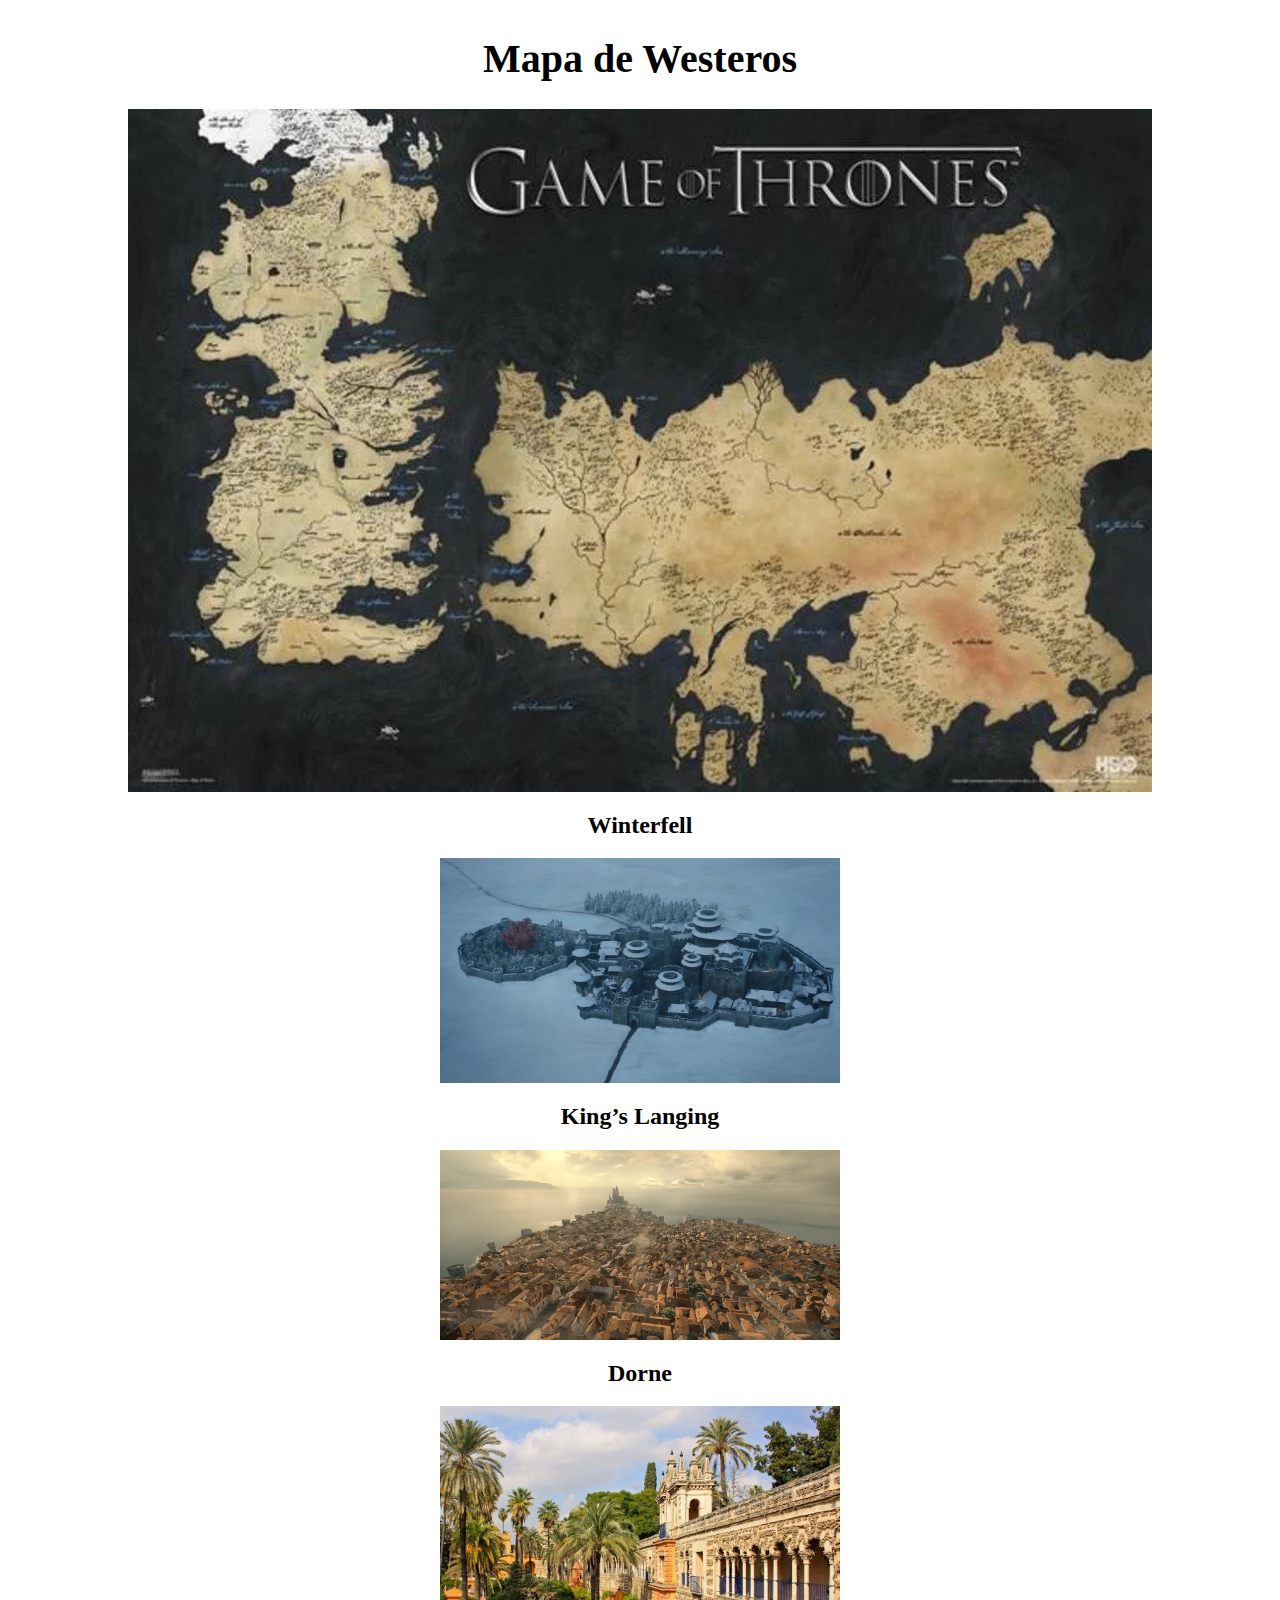
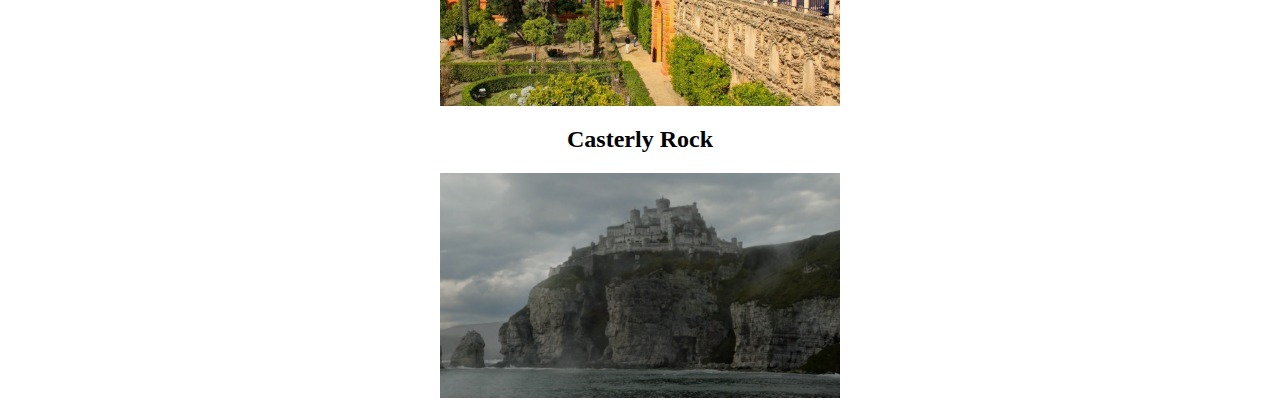
<file: mapa_westeros.html>
<!DOCTYPE html>
<html lang="en">
<head>
    <meta charset="UTF-8">
    <meta name="viewport" content="width=device-width, initial-scale=1.0">
    <title>Document</title>
</head>
<body>
    <section>
        <div style="display: flex; flex-direction: column;align-items: center;">
            <h1 style="font-size: 40px;">Mapa de Westeros</h1>
            <img style="" src="assets/img/world map.webp" alt="Mapa do mundo">
        </div>
        <div style="display: flex; flex-direction: column;align-items: center;">
            <h2 style="">Winterfell</h2>
            <img style="width: 400px;" src="assets/img/winterfell.webp" alt="Mapa do mundo">
        </div>
        <div style="display: flex; flex-direction: column;align-items: center;">
            <h2 style="">King’s Langing</h2>
            <img style="width: 400px;" src="assets/img/King's_Landing.webp" alt="Mapa do mundo">
        </div>
        <div style="display: flex; flex-direction: column;align-items: center;">
            <h2 style="">Dorne</h2>
            <img style="width: 400px;" src="assets/img/Dorne.jpg" alt="Mapa do mundo">
        </div>
        <div style="display: flex; flex-direction: column;align-items: center;">
            <h2 style="">Casterly Rock</h2>
            <img style="width: 400px;" src="assets/img/Casterly-rock.webp" alt="Mapa do mundo">
        </div>
    </section>
</body>
</html>
</file>
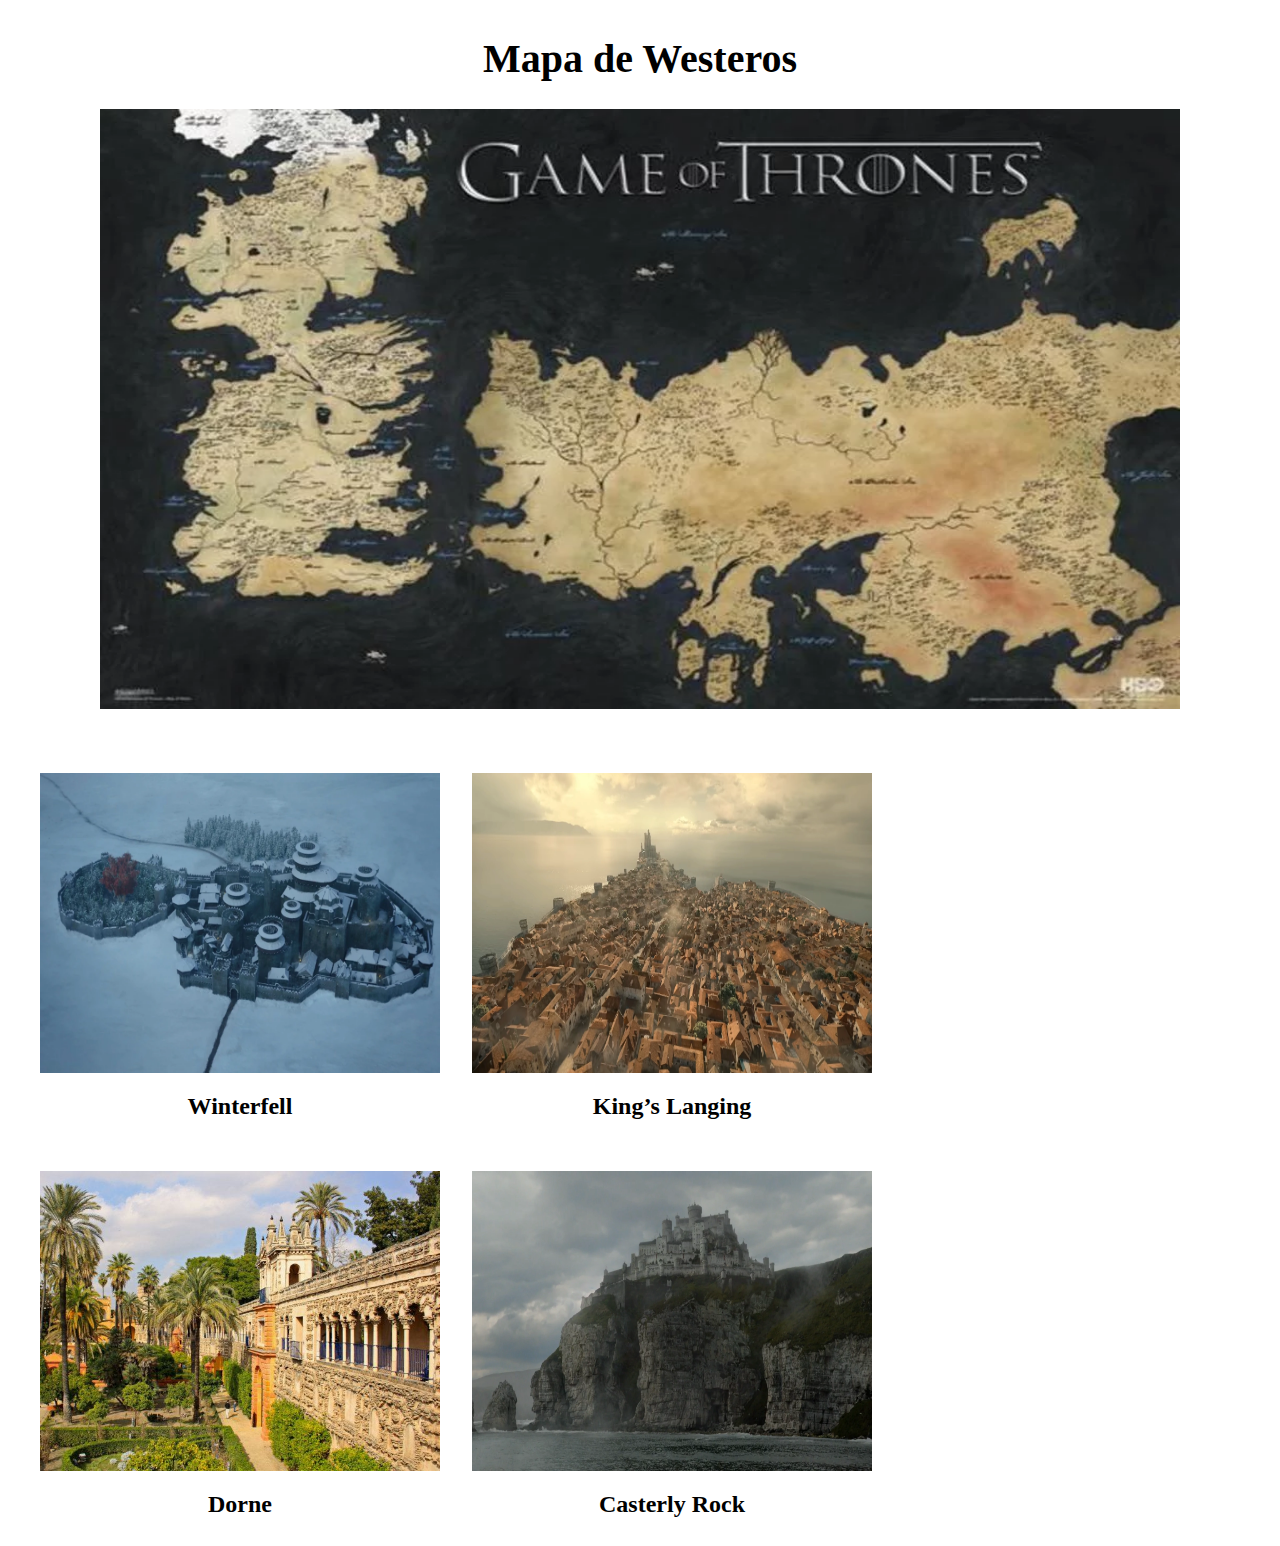
<file: pages/mapa_westeros.html>
<!DOCTYPE html>
<html lang="en">
<head>
    <meta charset="UTF-8">
    <meta name="viewport" content="width=device-width, initial-scale=1.0">
    <title>Mapa do Mundo</title>
</head>
<body>
    <section style="display: flex; flex-direction: column;align-items: center; margin-inline: 2rem;">

        <div style="display: flex; flex-direction: column;align-items: center; margin-bottom: 4rem;">
            <h1 style="font-size: 40px;">Mapa de Westeros</h1>
            <img style="width: 1080px; height: 600px;" src="/assets/img/world map.webp" alt="Mapa do mundo">
        </div>

        <div style="display: flex; flex-wrap: wrap; gap: 2rem; ">

            <div style="display: flex; flex-direction: column;align-items: center;">
                <img style="width: 400px;height: 300px;" src="/assets/img/winterfell.webp" alt="Foto de Winterfell">
                <h2>Winterfell</h2>
            </div>
            <div style="display: flex; flex-direction: column;align-items: center;">
                <img style="width: 400px;height: 300px;" src="/assets/img/King's_Landing.webp" alt="Foto de Kings Langing">
                <h2>King’s Langing</h2>
            </div>
            <div style="display: flex; flex-direction: column;align-items: center;">
                <img style="width: 400px;height: 300px;" src="/assets/img/Dorne.jpg" alt="Foto de Dorne">
                <h2>Dorne</h2>
            </div>
            <div style="display: flex; flex-direction: column;align-items: center;">
                <img style="width: 400px;height: 300px;" src="/assets/img/Casterly-rock.webp" alt="Foto de Casterly Rock">
                <h2>Casterly Rock</h2>
            </div>

        </div>
    </section>
</body>
</html>
</file>
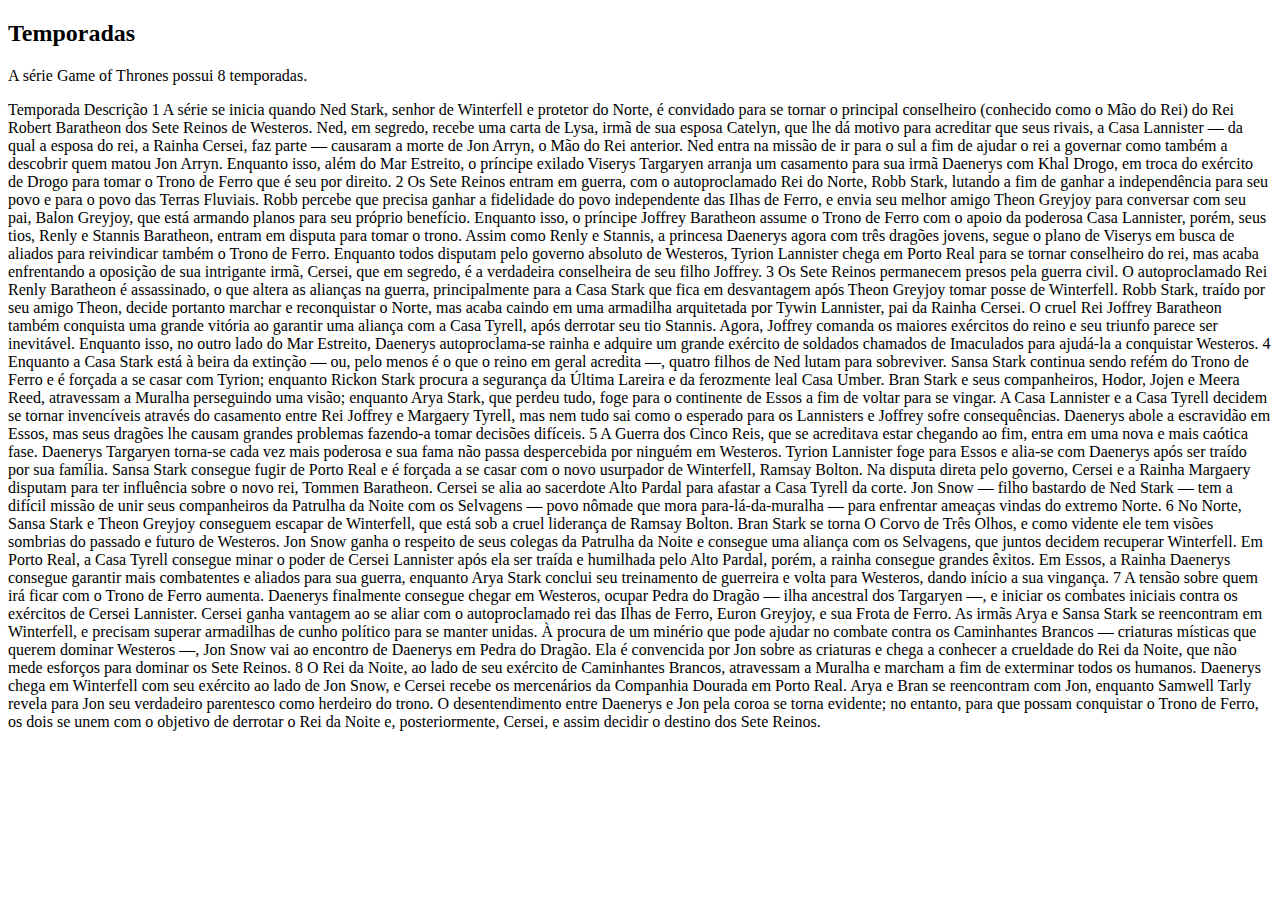
<file: pages/page-seasons.html>
<!DOCTYPE html>
<html lang="en">
<head>
	<meta charset="UTF-8">
	<meta name="viewport" content="width=device-width, initial-scale=1.0">
	<title>Temporadas</title>
</head>
<body>
	<h2>Temporadas</h2>
	<p>A série Game of Thrones possui 8 temporadas.</p>

	<thead>
		<tr>
			<th>Temporada</th>
			<th>Descrição</th>
		</tr>
	</thead>
	<tbody>
		<tr>
			<td>1</td>
			<td>A série se inicia quando Ned Stark, senhor de Winterfell e protetor do Norte, é convidado para se tornar o principal conselheiro (conhecido como o Mão do Rei) do Rei Robert Baratheon dos Sete Reinos de Westeros. Ned, em segredo, recebe uma carta de Lysa, irmã de sua esposa Catelyn, que lhe dá motivo para acreditar que seus rivais, a Casa Lannister — da qual a esposa do rei, a Rainha Cersei, faz parte — causaram a morte de Jon Arryn, o Mão do Rei anterior. Ned entra na missão de ir para o sul a fim de ajudar o rei a governar como também a descobrir quem matou Jon Arryn. Enquanto isso, além do Mar Estreito, o príncipe exilado Viserys Targaryen arranja um casamento para sua irmã Daenerys com Khal Drogo, em troca do exército de Drogo para tomar o Trono de Ferro que é seu por direito.</td>
		</tr>
		<tr>
			<td>2</td>
			<td>Os Sete Reinos entram em guerra, com o autoproclamado Rei do Norte, Robb Stark, lutando a fim de ganhar a independência para seu povo e para o povo das Terras Fluviais. Robb percebe que precisa ganhar a fidelidade do povo independente das Ilhas de Ferro, e envia seu melhor amigo Theon Greyjoy para conversar com seu pai, Balon Greyjoy, que está armando planos para seu próprio benefício. Enquanto isso, o príncipe Joffrey Baratheon assume o Trono de Ferro com o apoio da poderosa Casa Lannister, porém, seus tios, Renly e Stannis Baratheon, entram em disputa para tomar o trono. Assim como Renly e Stannis, a princesa Daenerys agora com três dragões jovens, segue o plano de Viserys em busca de aliados para reivindicar também o Trono de Ferro. Enquanto todos disputam pelo governo absoluto de Westeros, Tyrion Lannister chega em Porto Real para se tornar conselheiro do rei, mas acaba enfrentando a oposição de sua intrigante irmã, Cersei, que em segredo, é a verdadeira conselheira de seu filho Joffrey.</td>
		</tr>
		<tr>
			<td>3</td>
			<td>Os Sete Reinos permanecem presos pela guerra civil. O autoproclamado Rei Renly Baratheon é assassinado, o que altera as alianças na guerra, principalmente para a Casa Stark que fica em desvantagem após Theon Greyjoy tomar posse de Winterfell. Robb Stark, traído por seu amigo Theon, decide portanto marchar e reconquistar o Norte, mas acaba caindo em uma armadilha arquitetada por Tywin Lannister, pai da Rainha Cersei. O cruel Rei Joffrey Baratheon também conquista uma grande vitória ao garantir uma aliança com a Casa Tyrell, após derrotar seu tio Stannis. Agora, Joffrey comanda os maiores exércitos do reino e seu triunfo parece ser inevitável. Enquanto isso, no outro lado do Mar Estreito, Daenerys autoproclama-se rainha e adquire um grande exército de soldados chamados de Imaculados para ajudá-la a conquistar Westeros.</td>
		</tr>
        <tr>
			<td>4</td>
			<td>Enquanto a Casa Stark está à beira da extinção — ou, pelo menos é o que o reino em geral acredita —, quatro filhos de Ned lutam para sobreviver. Sansa Stark continua sendo refém do Trono de Ferro e é forçada a se casar com Tyrion; enquanto Rickon Stark procura a segurança da Última Lareira e da ferozmente leal Casa Umber. Bran Stark e seus companheiros, Hodor, Jojen e Meera Reed, atravessam a Muralha perseguindo uma visão; enquanto Arya Stark, que perdeu tudo, foge para o continente de Essos a fim de voltar para se vingar. A Casa Lannister e a Casa Tyrell decidem se tornar invencíveis através do casamento entre Rei Joffrey e Margaery Tyrell, mas nem tudo sai como o esperado para os Lannisters e Joffrey sofre consequências. Daenerys abole a escravidão em Essos, mas seus dragões lhe causam grandes problemas fazendo-a tomar decisões difíceis.</td>
		</tr>
		<tr>
			<td>5</td>
			<td>A Guerra dos Cinco Reis, que se acreditava estar chegando ao fim, entra em uma nova e mais caótica fase. Daenerys Targaryen torna-se cada vez mais poderosa e sua fama não passa despercebida por ninguém em Westeros. Tyrion Lannister foge para Essos e alia-se com Daenerys após ser traído por sua família. Sansa Stark consegue fugir de Porto Real e é forçada a se casar com o novo usurpador de Winterfell, Ramsay Bolton. Na disputa direta pelo governo, Cersei e a Rainha Margaery disputam para ter influência sobre o novo rei, Tommen Baratheon. Cersei se alia ao sacerdote Alto Pardal para afastar a Casa Tyrell da corte. Jon Snow — filho bastardo de Ned Stark — tem a difícil missão de unir seus companheiros da Patrulha da Noite com os Selvagens — povo nômade que mora para-lá-da-muralha — para enfrentar ameaças vindas do extremo Norte.</td>
		</tr>
		<tr>
			<td>6</td>
			<td>No Norte, Sansa Stark e Theon Greyjoy conseguem escapar de Winterfell, que está sob a cruel liderança de Ramsay Bolton. Bran Stark se torna O Corvo de Três Olhos, e como vidente ele tem visões sombrias do passado e futuro de Westeros. Jon Snow ganha o respeito de seus colegas da Patrulha da Noite e consegue uma aliança com os Selvagens, que juntos decidem recuperar Winterfell. Em Porto Real, a Casa Tyrell consegue minar o poder de Cersei Lannister após ela ser traída e humilhada pelo Alto Pardal, porém, a rainha consegue grandes êxitos. Em Essos, a Rainha Daenerys consegue garantir mais combatentes e aliados para sua guerra, enquanto Arya Stark conclui seu treinamento de guerreira e volta para Westeros, dando início a sua vingança.</td>
		</tr>
		<tr>
			<td>7</td>
			<td>A tensão sobre quem irá ficar com o Trono de Ferro aumenta. Daenerys finalmente consegue chegar em Westeros, ocupar Pedra do Dragão — ilha ancestral dos Targaryen —, e iniciar os combates iniciais contra os exércitos de Cersei Lannister. Cersei ganha vantagem ao se aliar com o autoproclamado rei das Ilhas de Ferro, Euron Greyjoy, e sua Frota de Ferro. As irmãs Arya e Sansa Stark se reencontram em Winterfell, e precisam superar armadilhas de cunho político para se manter unidas. À procura de um minério que pode ajudar no combate contra os Caminhantes Brancos — criaturas místicas que querem dominar Westeros —, Jon Snow vai ao encontro de Daenerys em Pedra do Dragão. Ela é convencida por Jon sobre as criaturas e chega a conhecer a crueldade do Rei da Noite, que não mede esforços para dominar os Sete Reinos.</td>
		</tr>
		<tr>
			<td>8</td>
			<td>O Rei da Noite, ao lado de seu exército de Caminhantes Brancos, atravessam a Muralha e marcham a fim de exterminar todos os humanos. Daenerys chega em Winterfell com seu exército ao lado de Jon Snow, e Cersei recebe os mercenários da Companhia Dourada em Porto Real. Arya e Bran se reencontram com Jon, enquanto Samwell Tarly revela para Jon seu verdadeiro parentesco como herdeiro do trono. O desentendimento entre Daenerys e Jon pela coroa se torna evidente; no entanto, para que possam conquistar o Trono de Ferro, os dois se unem com o objetivo de derrotar o Rei da Noite e, posteriormente, Cersei, e assim decidir o destino dos Sete Reinos.</td>
		</tr>
	</tbody>
</body>
</html>
</file>
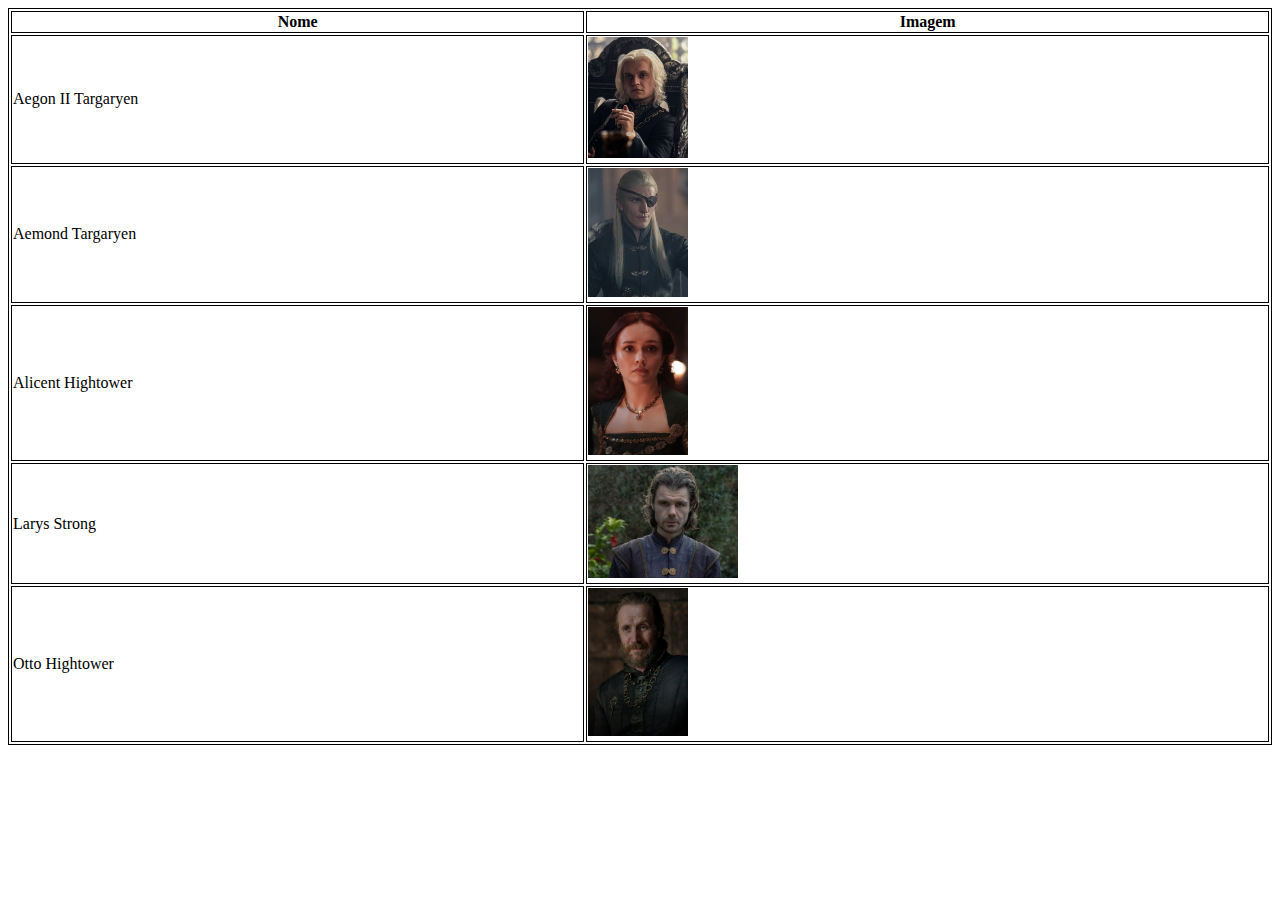
<file: pages/tabela_dos_viloes_house_of_dragons.html>
<!DOCTYPE html>
<html lang="en">
<head>
    <meta charset="UTF-8">
    <meta name="viewport" content="width=device-width, initial-scale=1.0">
    <title>Document</title>
    <style>
        table, th, td {
          border:1px solid black;
        }
        </style>
</head>
<body>
    <table style="width:100%">
        <tr>
          <th>Nome</th>
          <th>Imagem</th>
        </tr>
        <tr>
          <td>Aegon II Targaryen</td>
          <td><img src="/assets/img/Aegon II Targaryen.png" alt="Aegon II Targaryen" width="100"></td>
        </tr>
        <tr>
            <td>Aemond Targaryen</td>
            <td><img src="/assets/img/Aemond Targaryen.png" alt="Aemond Targaryen" width="100"></td>
        </tr>
        <tr>
            <td>Alicent Hightower</td>
            <td><img src="/assets/img/Alicent Hightower.png" alt="Alicent Hightower" width="100"></td>
        </tr>
        <tr>
            <td>Larys Strong</td>
            <td><img src="/assets/img/Larys Strong.png" alt="Larys Strong" width="150"></td>
        </tr>
        <tr>
            <td>Otto Hightower</td>
            <td><img src="/assets/img/Otto Hightower.png" alt="Otto Hightower" width="100"></td>
        </tr>
      </table>
</body>
</html>
</file>
